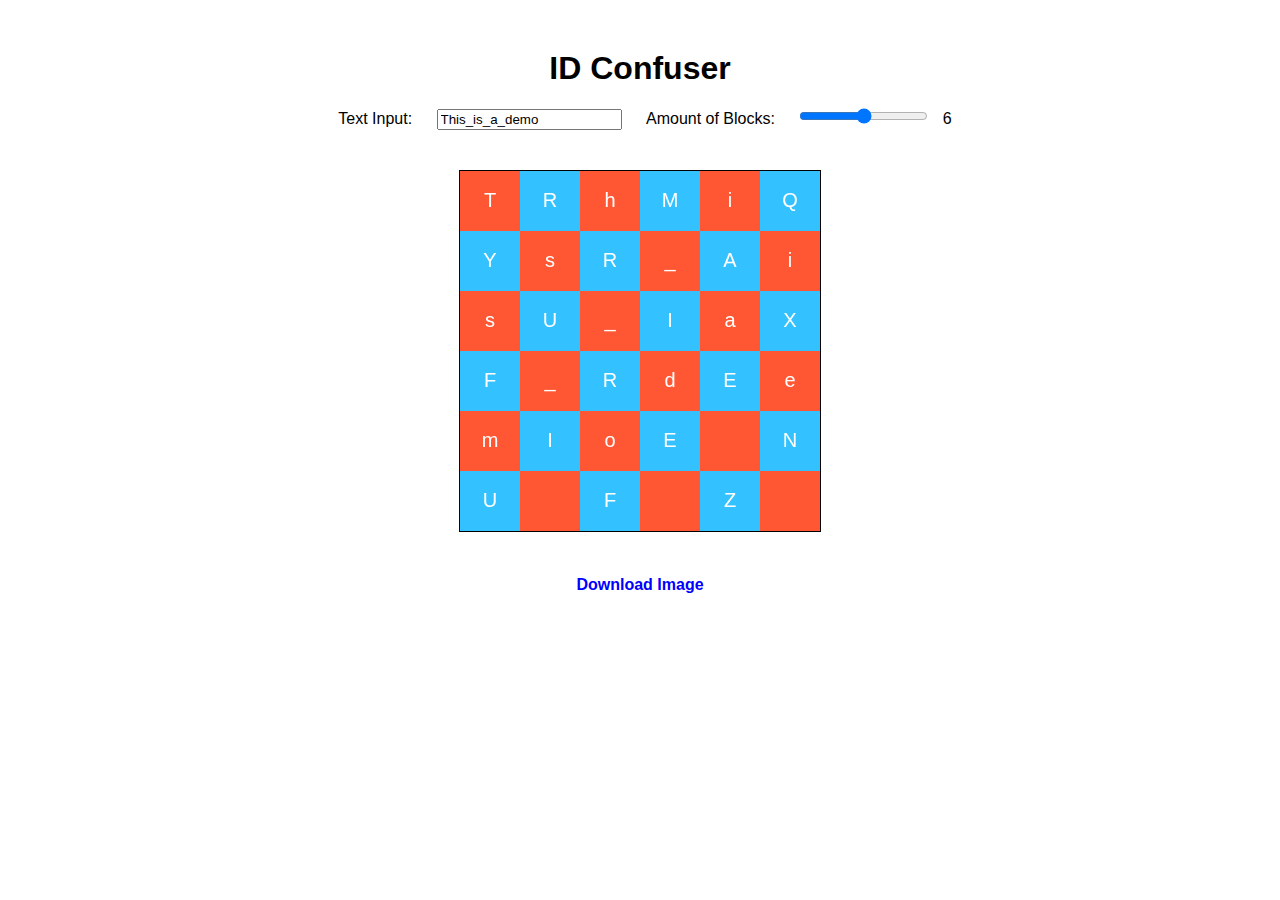
<file: ID_confuser/index.html>
<!DOCTYPE html>
<html lang="en">
<head>
    <meta charset="UTF-8">
    <meta name="viewport" content="width=device-width, initial-scale=1.0">
    <title>ID Confuser</title>
    <link rel="stylesheet" href="styles.css">
</head>
<body>
    <h1>ID Confuser</h1>
    <div class="input-container">
        <label for="textInput">Text Input:</label>
        <input type="text" id="textInput" placeholder="Enter text here..." value="This_is_a_demo">
        <label for="gridSize">Amount of Blocks:</label>
        <input type="range" id="gridSize" min="2" max="10" value="6">
        <span id="gridValue">6</span>
    </div>
    <canvas id="canvas" width="360" height="360"></canvas>
    <div class="download-container">
        <a id="download" download="grid.png">Download Image</a>
    </div>
    <script src="script.js"></script>
</body>
</html>
</file>
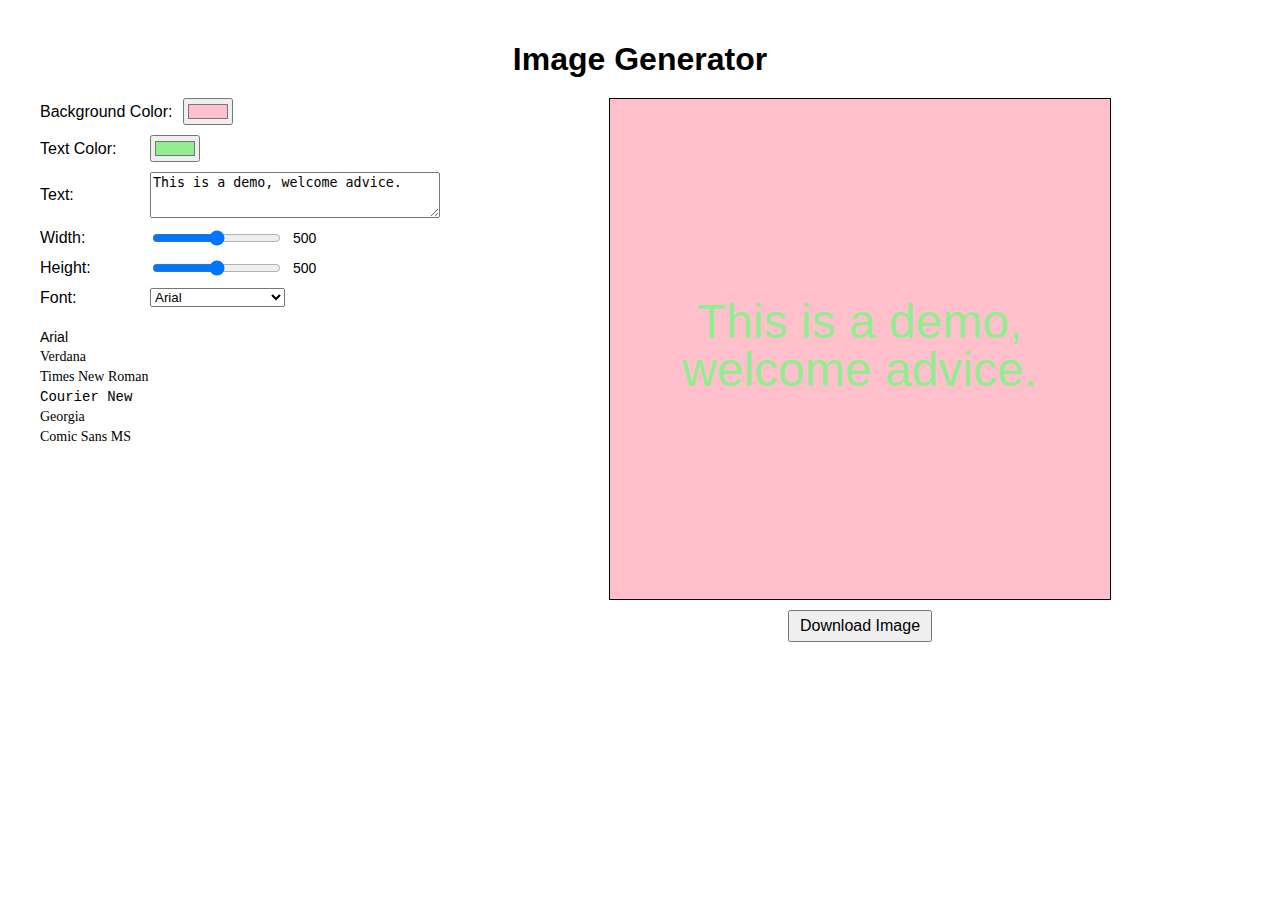
<file: ImageGenerator/index.html>
<!DOCTYPE html>
<html lang="en">
<head>
    <meta charset="UTF-8">
    <meta name="viewport" content="width=device-width, initial-scale=1.0">
    <title>Image Generator</title>
    <link rel="stylesheet" href="styles.css">
</head>
<body>
    <h1>Image Generator</h1>
    <div class="wrapper">
        <div class="controls">
            <div class="option">
                <label for="bgColor">Background Color:</label>
                <input type="color" id="bgColor" value="#ffc0cb">
            </div>
            <div class="option">
                <label for="textColor">Text Color:</label>
                <input type="color" id="textColor" value="#90ee90">
            </div>
            <div class="option two-lines">
                <label for="textInput">Text:</label>
                <textarea id="textInput">This is a demo, welcome advice.</textarea>
            </div>
            <div class="option">
                <label for="widthSlider">Width:</label>
                <input type="range" id="widthSlider" min="0" max="1000" value="500">
                <span id="widthValue">500</span>
            </div>
            <div class="option">
                <label for="heightSlider">Height:</label>
                <input type="range" id="heightSlider" min="0" max="1000" value="500">
                <span id="heightValue">500</span>
            </div>
            <div class="option">
                <label for="fontSelect">Font:</label>
                <select id="fontSelect">
                    <option value="Arial">Arial</option>
                    <option value="Verdana">Verdana</option>
                    <option value="Times New Roman">Times New Roman</option>
                    <option value="Courier New">Courier New</option>
                    <option value="Georgia">Georgia</option>
                    <option value="Comic Sans MS">Comic Sans MS</option>
                </select>
            </div>
            <div class="font-samples">
                <p style="font-family:Arial;">Arial</p>
                <p style="font-family:Verdana;">Verdana</p>
                <p style="font-family:'Times New Roman';">Times New Roman</p>
                <p style="font-family:'Courier New';">Courier New</p>
                <p style="font-family:Georgia;">Georgia</p>
                <p style="font-family:'Comic Sans MS';">Comic Sans MS</p>
            </div>
        </div>
        <div class="canvas-container">
            <canvas id="canvas"></canvas>
            <button id="downloadBtn">Download Image</button>
        </div>
    </div>
    <script src="script.js"></script>
</body>
</html>
</file>
<file: ID_confuser/styles.css>
body {
    font-family: Arial, sans-serif;
    text-align: center;
    margin-top: 50px;
}

canvas {
    border: 1px solid #000;
    margin: 20px 0;
}

.input-container {
    margin-bottom: 20px;
}

.input-container label,
.input-container input {
    display: inline-block;
    margin: 0 10px;
}

.download-container {
    display: flex;
    justify-content: center;
    margin-top: 20px;
}

a {
    text-decoration: none;
    color: blue;
    font-weight: bold;
}
</file>
<file: ImageGenerator/styles.css>
body {
    display: flex;
    flex-direction: column;
    align-items: center;
    font-family: Arial, sans-serif;
    margin: 0;
    padding: 20px;
}

h1 {
    margin-bottom: 20px;
}

.wrapper {
    display: flex;
    gap: 20px;
    justify-content: space-between;
    width: 100%;
    box-sizing: border-box;
}

.controls {
    display: flex;
    flex-direction: column;
    flex: 1;
    min-width: 250px;
    position: sticky;
    top: 20px;
    height: max-content;
    margin-left: 20px;
}

.option {
    display: flex;
    align-items: center;
    margin-bottom: 10px;
}

.two-lines textarea {
    flex: 1;
    height: 40px;
    resize: both;
}

label {
    margin-right: 10px;
    min-width: 100px;
}

span {
    margin-left: 10px;
    font-size: 14px;
}

.font-samples {
    display: flex;
    flex-direction: column;
    margin-top: 10px;
}

.font-samples p {
    margin: 2px 0;
    font-size: 14px;
}

.canvas-container {
    display: flex;
    flex-direction: column;
    align-items: center;
    flex: 2;
    min-width: 500px;
}

canvas {
    border: 1px solid black;
    margin-bottom: 10px;
}

button {
    padding: 5px 10px;
    font-size: 16px;
    cursor: pointer;
}
</file>
